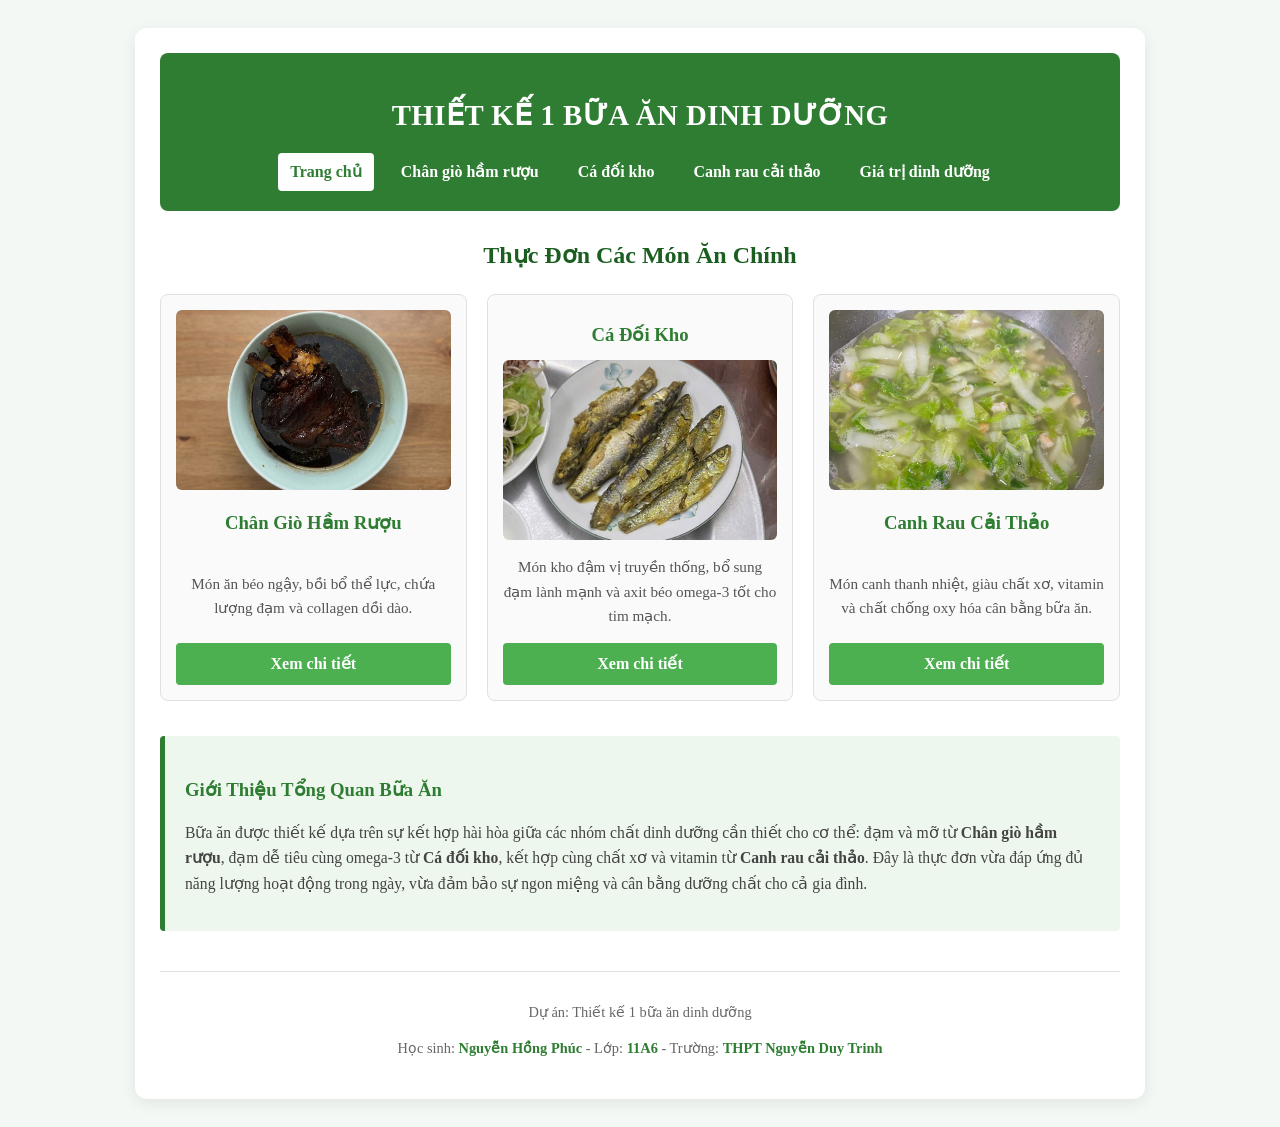
<file: index.html>
<!DOCTYPE html>
<html lang="vi">
<head>
    <meta charset="UTF-8">
    <meta name="viewport" content="width=device-width, initial-scale=1.0">
    <title>Thiết Kế 1 Bữa Ăn Dinh Dưỡng</title>
    <link rel="stylesheet" href="style.css">
</head>
<body>
    <div class="container">
        <header>
            <h1>THIẾT KẾ 1 BỮA ĂN DINH DƯỠNG</h1>
            <nav>
                <a href="index.html" class="active">Trang chủ</a>
                <a href="chan-gio-ham-ruou.html">Chân giò hầm rượu</a>
                <a href="ca-doi-kho.html">Cá đối kho</a>
                <a href="canh-rau-cai-thao.html">Canh rau cải thảo</a>
                <a href="calo-calculator.html">Giá trị dinh dưỡng</a>
            </nav>
        </header>
        <main>
            <h2>Thực Đơn Các Món Ăn Chính</h2>          
            <div class="grid">
                <div class="card">
                    <img src="chan-gio.png" alt="Chân giò hầm rượu" class="food-img">
                    <h3>Chân Giò Hầm Rượu</h3>
                    <p>Món ăn béo ngậy, bồi bổ thể lực, chứa lượng đạm và collagen dồi dào.</p>
                    <a href="chan-gio-ham-ruou.html" class="btn">Xem chi tiết</a>
                </div>
                <div class="card">
                    <h3>Cá Đối Kho</h3>
                    <img src="ca-doi.png" alt="Cá đối kho" class="food-img">
                    <p>Món kho đậm vị truyền thống, bổ sung đạm lành mạnh và axit béo omega-3 tốt cho tim mạch.</p>
                    <a href="ca-doi-kho.html" class="btn">Xem chi tiết</a>
                </div>              
                <div class="card">
                    <img src="canh.png" alt="Canh rau cải thảo" class="food-img">
                    <h3>Canh Rau Cải Thảo</h3>
                    <p>Món canh thanh nhiệt, giàu chất xơ, vitamin và chất chống oxy hóa cân bằng bữa ăn.</p>
                    <a href="canh-rau-cai-thao.html" class="btn">Xem chi tiết</a>
                </div>
            </div>          
            <section class="intro-section">
                <h3>Giới Thiệu Tổng Quan Bữa Ăn</h3>
                <p>
                    Bữa ăn được thiết kế dựa trên sự kết hợp hài hòa giữa các nhóm chất dinh dưỡng cần thiết cho cơ thể: 
                    đạm và mỡ từ <strong>Chân giò hầm rượu</strong>, đạm dễ tiêu cùng omega-3 từ <strong>Cá đối kho</strong>, 
                    kết hợp cùng chất xơ và vitamin từ <strong>Canh rau cải thảo</strong>. 
                    Đây là thực đơn vừa đáp ứng đủ năng lượng hoạt động trong ngày, vừa đảm bảo sự ngon miệng và cân bằng dưỡng chất cho cả gia đình.
                </p>
            </section>
        </main>      
        <footer>
            <p>Dự án: Thiết kế 1 bữa ăn dinh dưỡng</p>
            <p>Học sinh: <strong>Nguyễn Hồng Phúc</strong> - Lớp: <strong>11A6</strong> - Trường: <strong>THPT Nguyễn Duy Trinh</strong></p>
        </footer>
    </div>
</body>
</html>
</file>
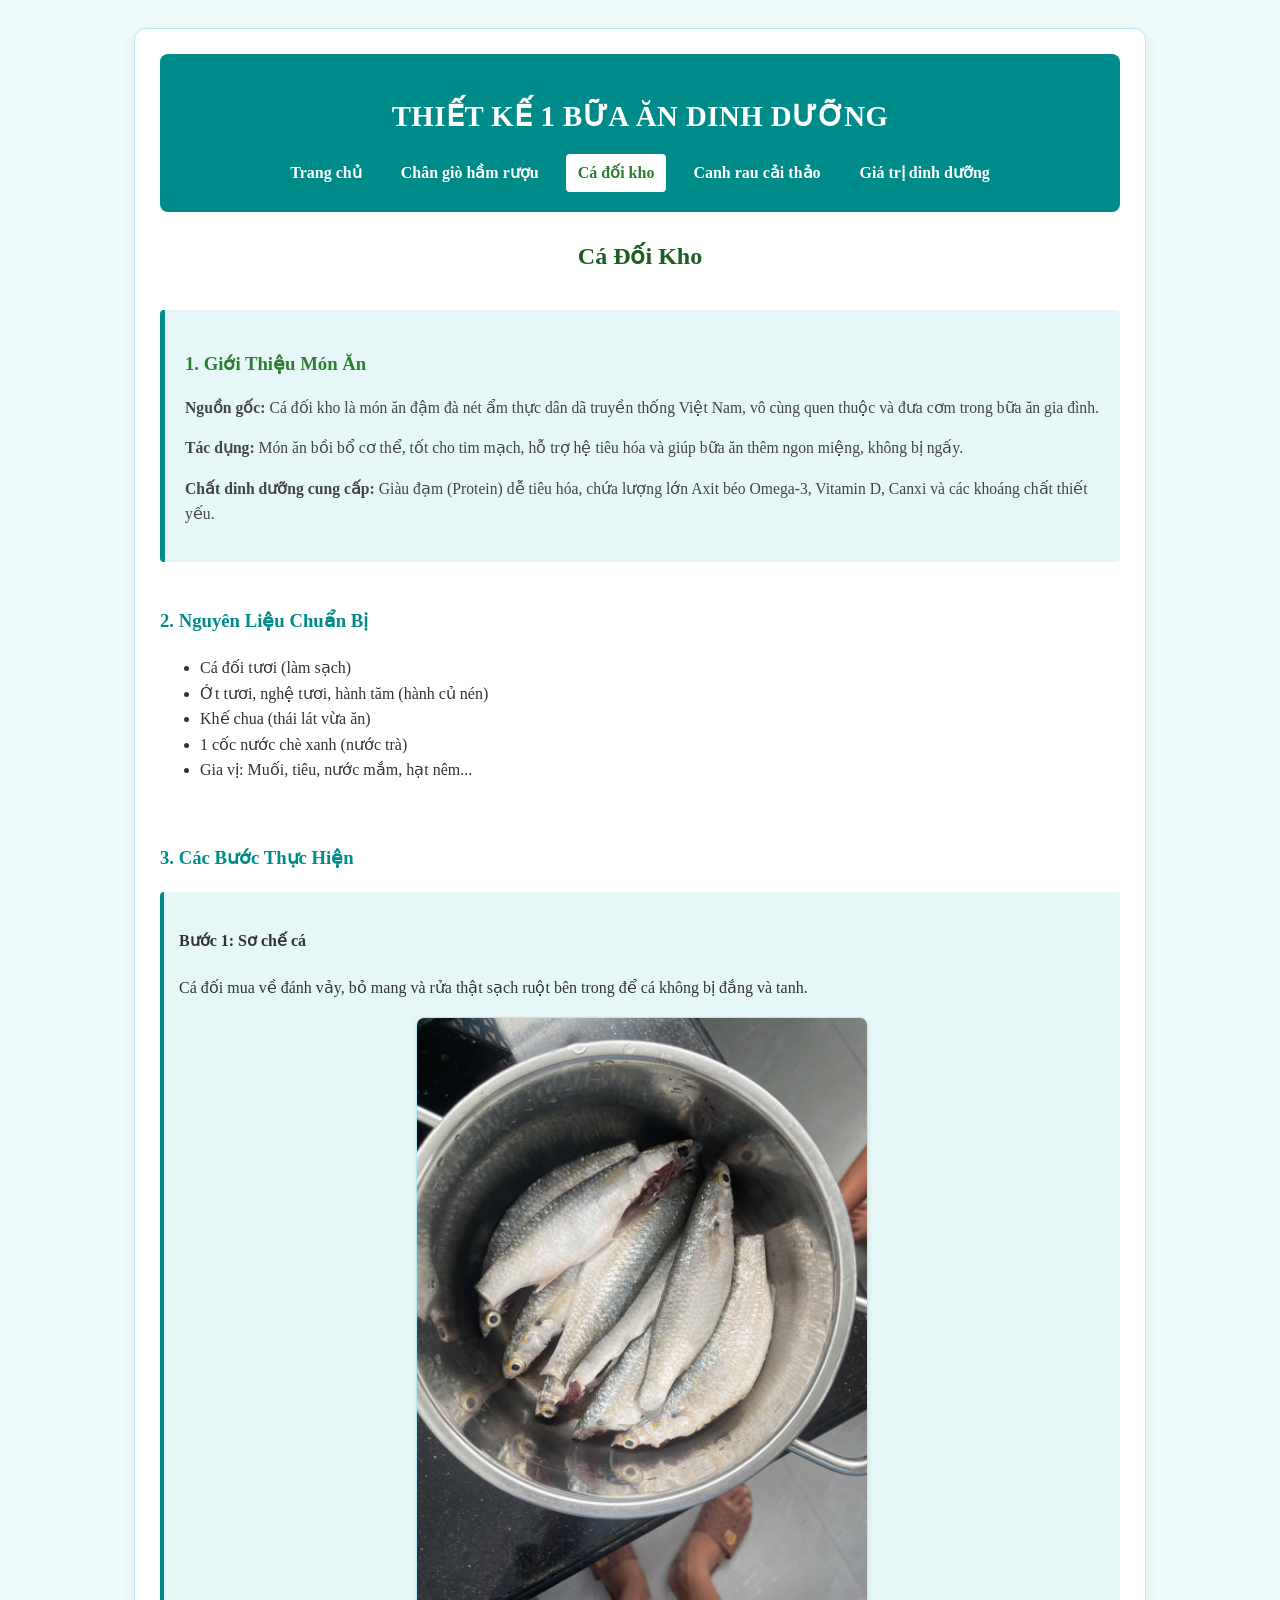
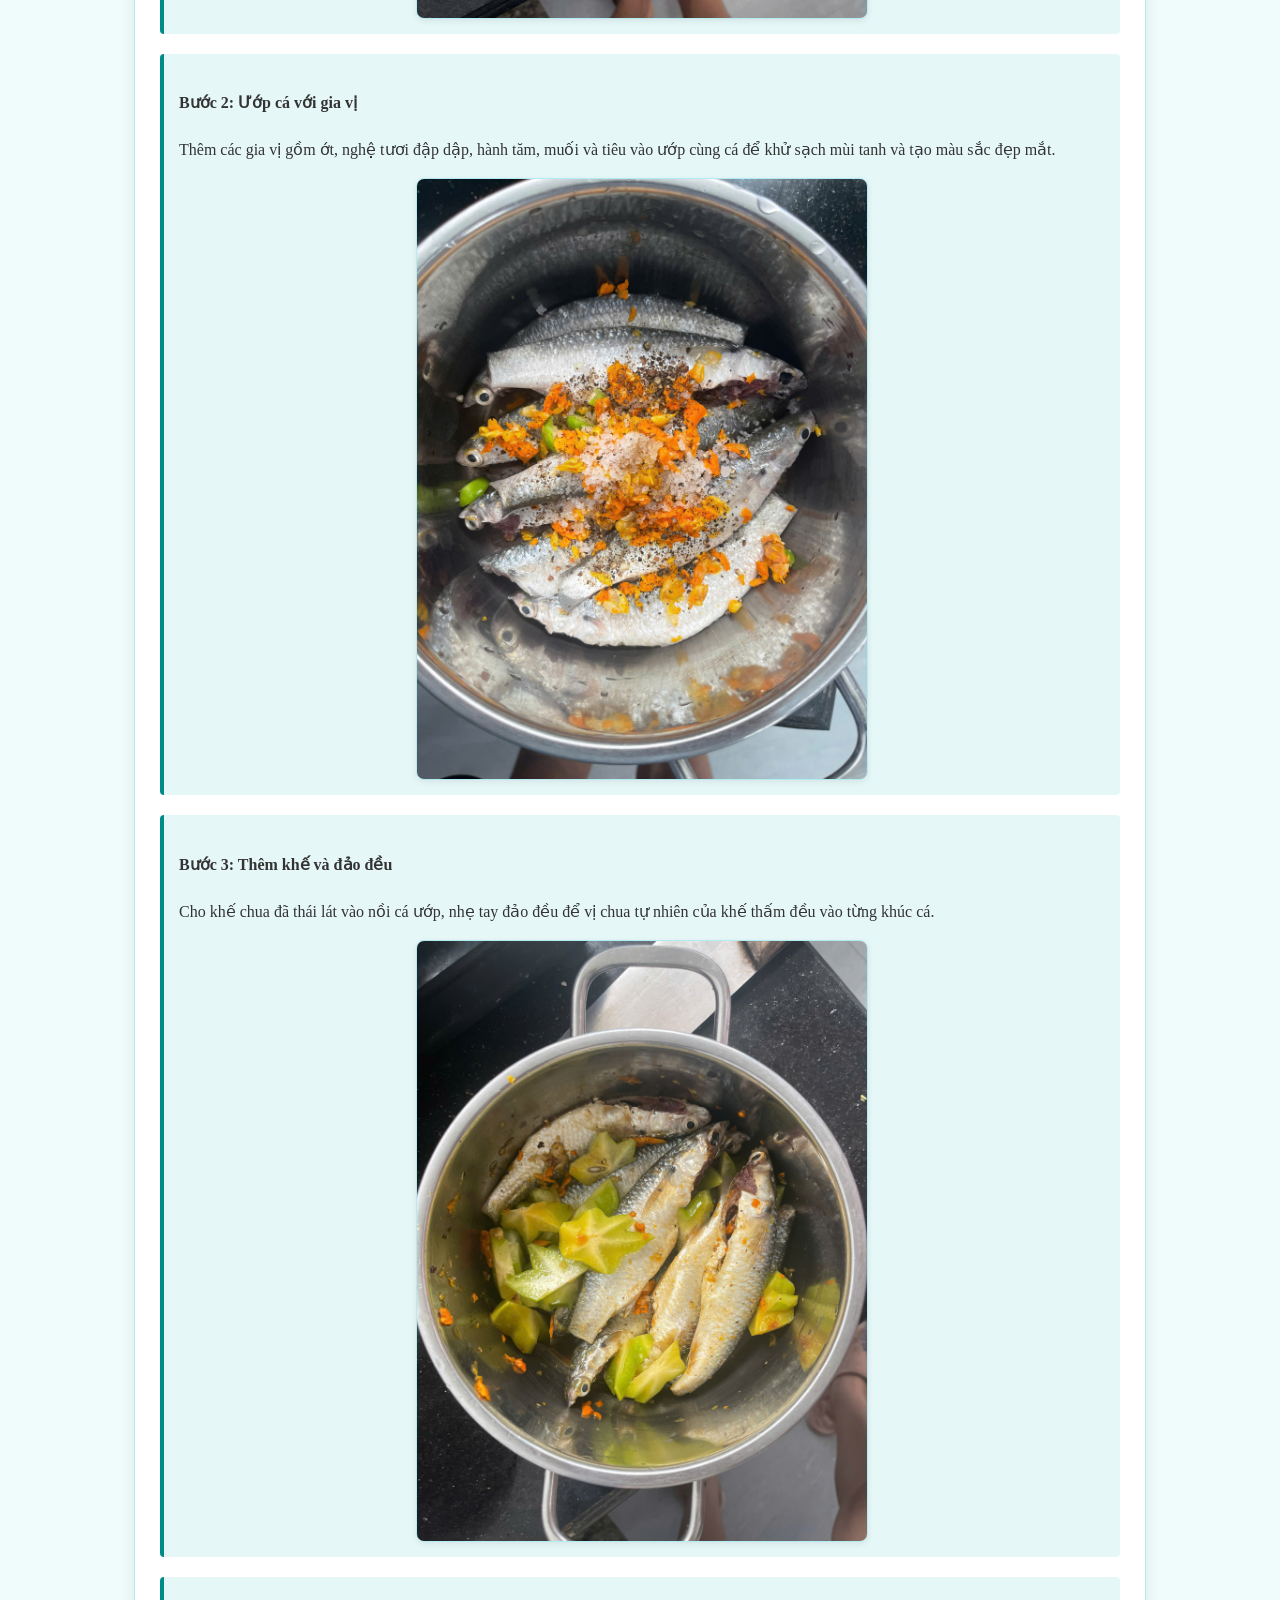
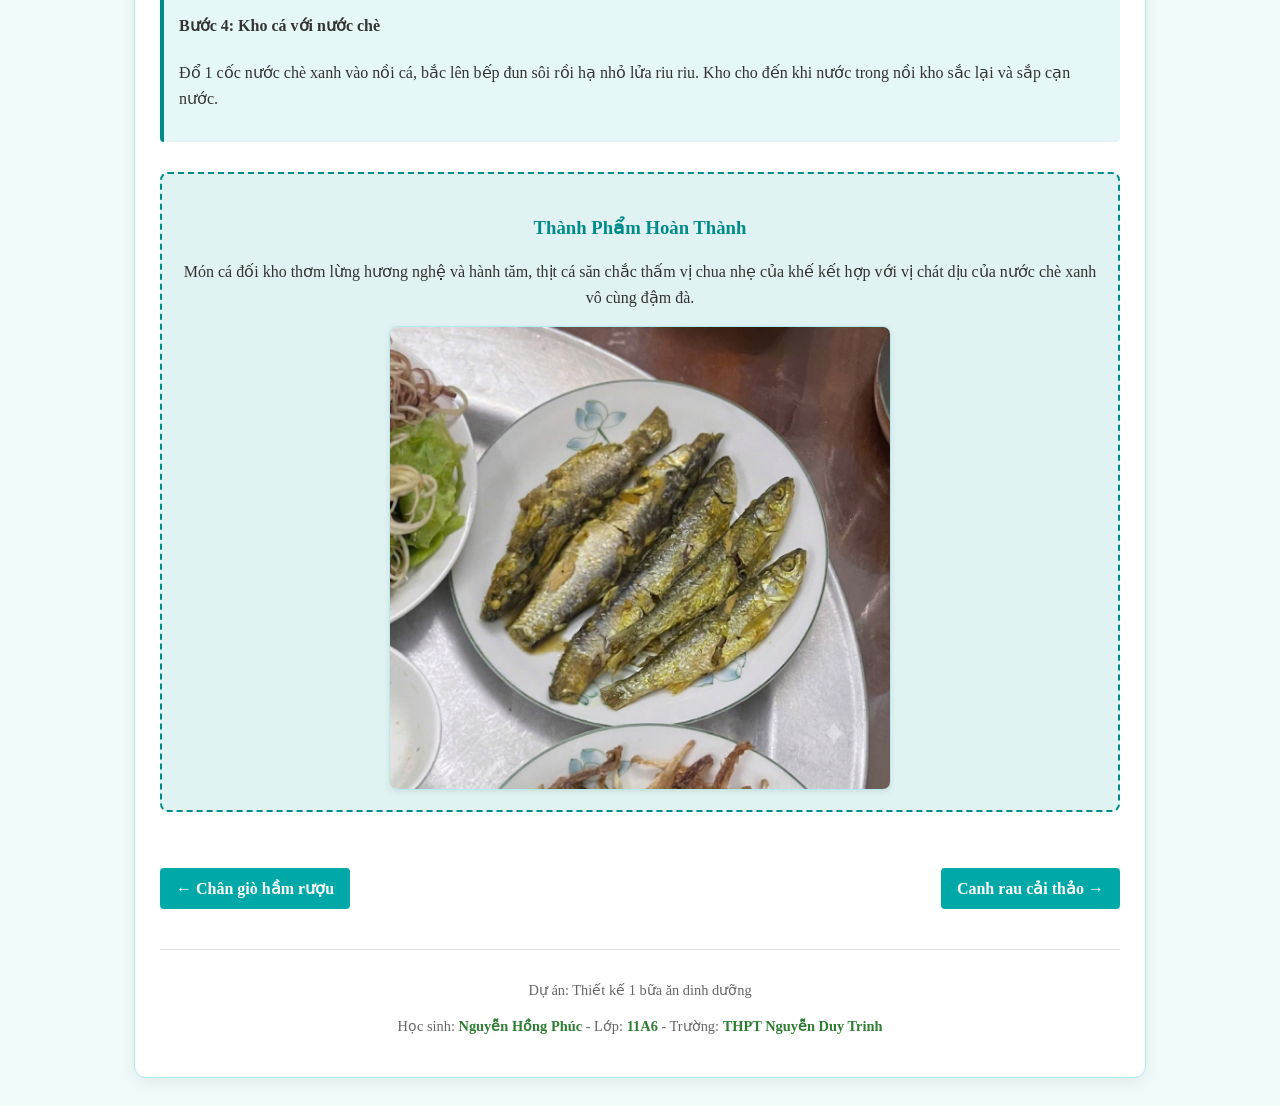
<file: ca-doi-kho.html>
<!DOCTYPE html>
<html lang="vi">
<head>
    <meta charset="UTF-8">
    <meta name="viewport" content="width=device-width, initial-scale=1.0">
    <title>Cá Đối Kho - Chi Tiết Món Ăn</title>
    <link rel="stylesheet" href="style.css">
    <style>
        body {
            background-color: #f0fbfb;
        }
        .container {
            background-color: #ffffff;
            border: 1px solid #b2ebf2;
        }
        header {
            background-color: #008b8b; 
        }
        .btn {
            background-color: #00a8a8;
            color: white;
        }
        .btn:hover {
            background-color: #007777;
        }
        h2, h3 {
            color: #008b8b;
        }
        .recipe-step {
            background-color: #e6f7f7;
            border-left: 4px solid #008b8b;
            padding: 15px;
            margin-bottom: 20px;
            border-radius: 4px;
        }
        .media-box {
            margin-top: 12px;
            text-align: center;
        }
        .media-box img {
            width: 100%;
            max-width: 450px;
            height: auto;
            object-fit: contain; 
            border-radius: 8px;
            border: 1px solid #b2ebf2;
            box-shadow: 0 2px 6px rgba(0,0,0,0.08);
            display: block;
            margin: 0 auto;
        }
        .completion-section {
            background-color: #e0f2f1;
            border: 2px dashed #008b8b;
            padding: 20px;
            border-radius: 8px;
            margin-top: 30px;
            text-align: center;
        }
        .completion-section h3 {
            margin-bottom: 10px;
        }
    </style>
</head>
<body>
    <div class="container">
        <header>
            <h1>THIẾT KẾ 1 BỮA ĂN DINH DƯỠNG</h1>
            <nav>
                <a href="index.html">Trang chủ</a>
                <a href="chan-gio-ham-ruou.html">Chân giò hầm rượu</a>
                <a href="ca-doi-kho.html" class="active">Cá đối kho</a>
                <a href="canh-rau-cai-thao.html">Canh rau cải thảo</a>
                <a href="calo-calculator.html">Giá trị dinh dưỡng</a>
            </nav>
        </header>
        <main>
            <h2>Cá Đối Kho</h2>
            <section class="intro-section" style="border-left-color: #008b8b; background-color: #e6f7f7;">
                <h3>1. Giới Thiệu Món Ăn</h3>
                <p><strong>Nguồn gốc:</strong> Cá đối kho là món ăn đậm đà nét ẩm thực dân dã truyền thống Việt Nam, vô cùng quen thuộc và đưa cơm trong bữa ăn gia đình.</p>
                <p><strong>Tác dụng:</strong> Món ăn bồi bổ cơ thể, tốt cho tim mạch, hỗ trợ hệ tiêu hóa và giúp bữa ăn thêm ngon miệng, không bị ngấy.</p>
                <p><strong>Chất dinh dưỡng cung cấp:</strong> Giàu đạm (Protein) dễ tiêu hóa, chứa lượng lớn Axit béo Omega-3, Vitamin D, Canxi và các khoáng chất thiết yếu.</p>
            </section>

            <br>
            <section>
                <h3>2. Nguyên Liệu Chuẩn Bị</h3>
                <ul>
                    <li>Cá đối tươi (làm sạch)</li>
                    <li>Ớt tươi, nghệ tươi, hành tăm (hành củ nén)</li>
                    <li>Khế chua (thái lát vừa ăn)</li>
                    <li>1 cốc nước chè xanh (nước trà)</li>
                    <li>Gia vị: Muối, tiêu, nước mắm, hạt nêm...</li>
                </ul>
            </section>

            <br>
            <section>
                <h3>3. Các Bước Thực Hiện</h3>
                <div class="recipe-step">
                    <h4>Bước 1: Sơ chế cá</h4>
                    <p>Cá đối mua về đánh vảy, bỏ mang và rửa thật sạch ruột bên trong để cá không bị đắng và tanh.</p>
                    <div class="media-box">
                        <img src="doi-kho-0.jpg" alt="Sơ chế làm sạch ruột cá đối">
                    </div>
                </div>
                <div class="recipe-step">
                    <h4>Bước 2: Ướp cá với gia vị</h4>
                    <p>Thêm các gia vị gồm ớt, nghệ tươi đập dập, hành tăm, muối và tiêu vào ướp cùng cá để khử sạch mùi tanh và tạo màu sắc đẹp mắt.</p>
                    <div class="media-box">
                        <img src="doi-kho.jpg" alt="Ướp cá đối với ớt nghệ hành tăm muối tiêu">
                    </div>
                </div>
                <div class="recipe-step">
                    <h4>Bước 3: Thêm khế và đảo đều</h4>
                    <p>Cho khế chua đã thái lát vào nồi cá ướp, nhẹ tay đảo đều để vị chua tự nhiên của khế thấm đều vào từng khúc cá.</p>
                    <div class="media-box">
                        <img src="doi-kho-2.jpg" alt="Thêm khế chua và đảo đều với cá đối">
                    </div>
                </div>
                <div class="recipe-step">
                    <h4>Bước 4: Kho cá với nước chè</h4>
                    <p>Đổ 1 cốc nước chè xanh vào nồi cá, bắc lên bếp đun sôi rồi hạ nhỏ lửa riu riu. Kho cho đến khi nước trong nồi kho sắc lại và sắp cạn nước.</p>
                </div>

            </section>
            <section class="completion-section">
                <h3>Thành Phẩm Hoàn Thành</h3>
                <p>Món cá đối kho thơm lừng hương nghệ và hành tăm, thịt cá săn chắc thấm vị chua nhẹ của khế kết hợp với vị chát dịu của nước chè xanh vô cùng đậm đà.</p>
                <div class="media-box" style="margin-top: 15px;">
                    <img src="ca-doi.png" alt="Thành phẩm món cá đối kho" style="max-width: 500px;">
                </div>
            </section>
            <br>
            <div class="nav-buttons">
                <a href="chan-gio-ham-ruou.html" class="btn">← Chân giò hầm rượu</a>
                <a href="canh-rau-cai-thao.html" class="btn">Canh rau cải thảo →</a>
            </div>
        </main>
        <footer>
            <p>Dự án: Thiết kế 1 bữa ăn dinh dưỡng</p>
            <p>Học sinh: <strong>Nguyễn Hồng Phúc</strong> - Lớp: <strong>11A6</strong> - Trường: <strong>THPT Nguyễn Duy Trinh</strong></p>
        </footer>
    </div>
</body>
</html>
</file>
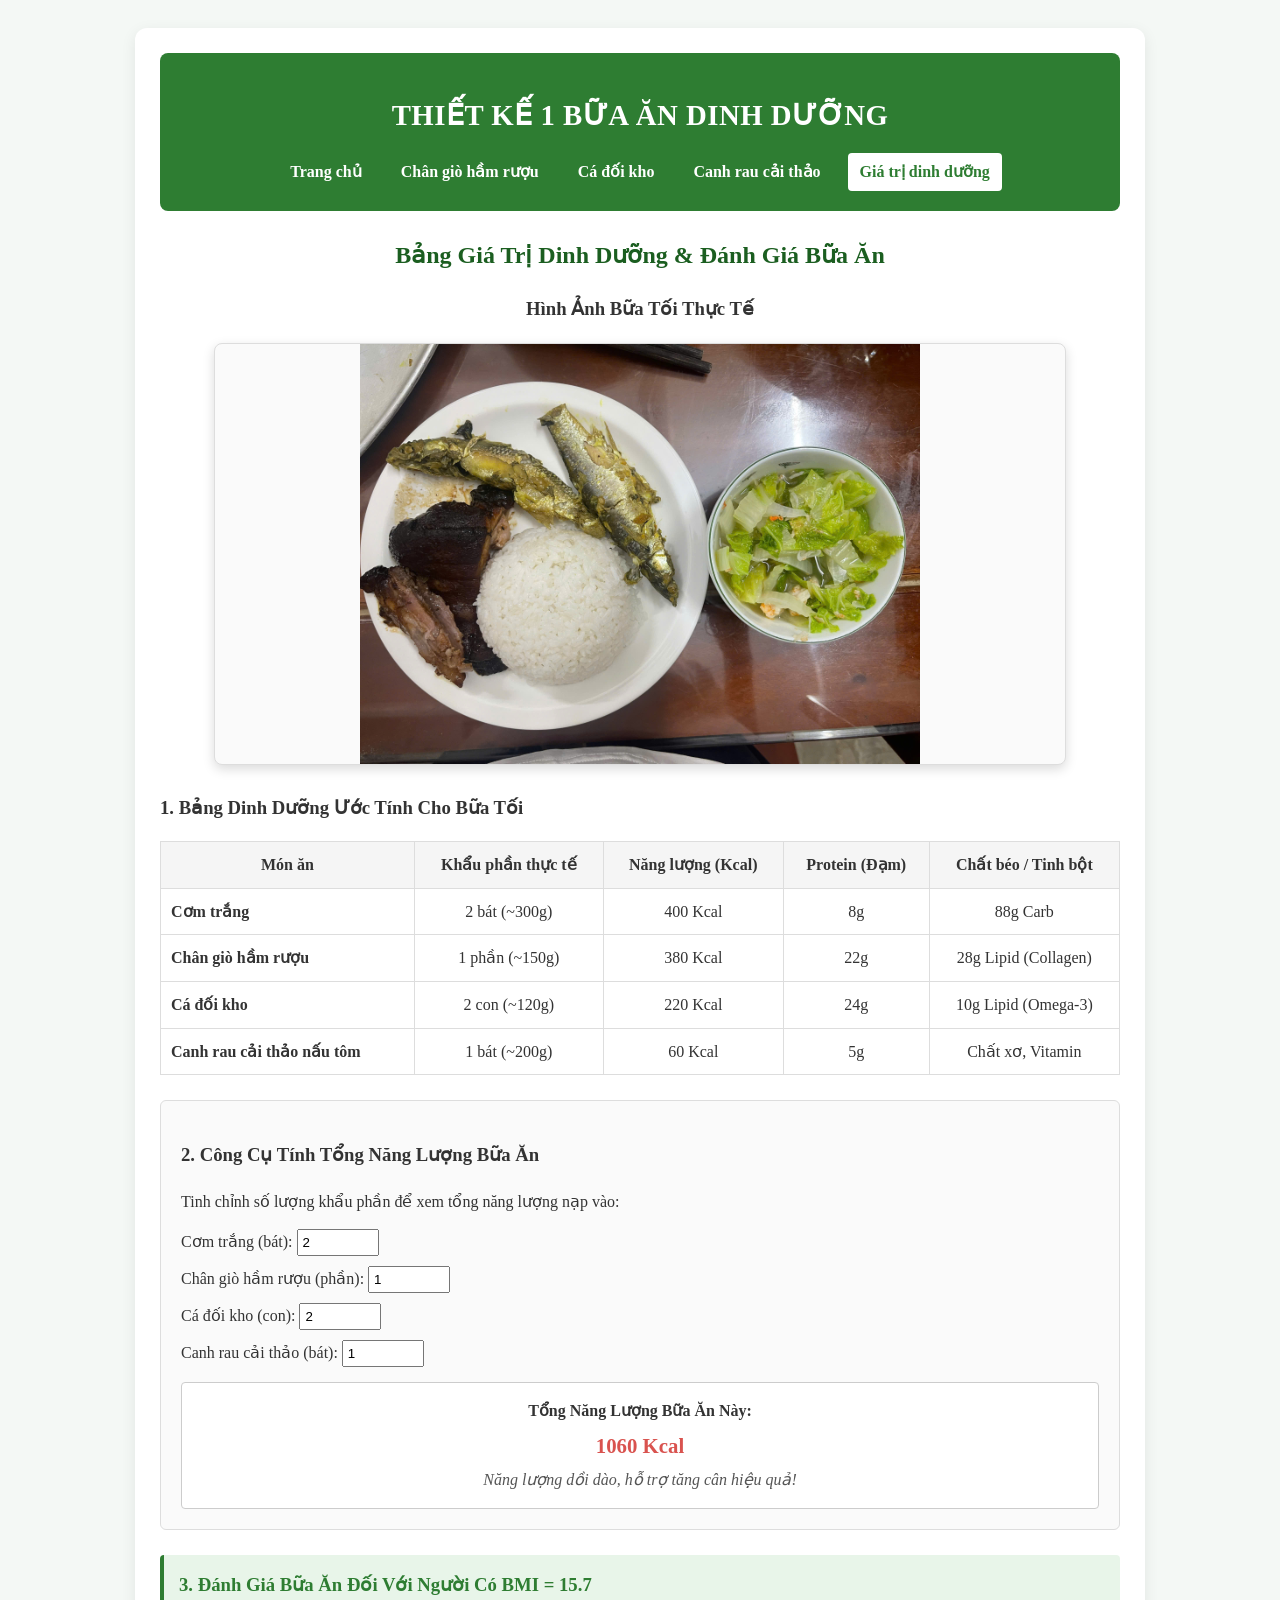
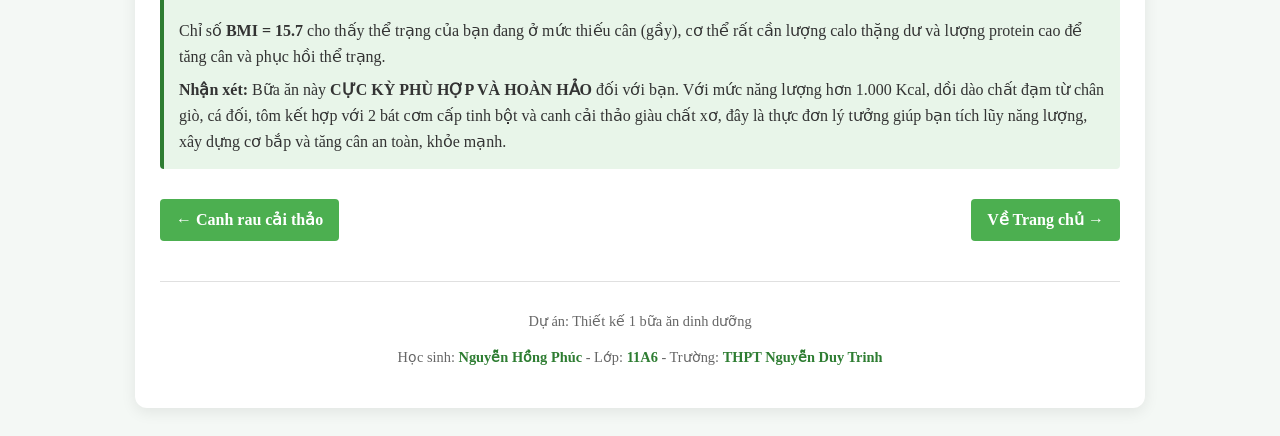
<file: calo-calculator.html>
<!DOCTYPE html>
<html lang="vi">
<head>
    <meta charset="UTF-8">
    <meta name="viewport" content="width=device-width, initial-scale=1.0">
    <title>Giá Trị Dinh Dưỡng & Tính Calo Bữa Ăn</title>
    <link rel="stylesheet" href="style.css">
</head>
<body>
    <div class="container">
        <header>
            <h1>THIẾT KẾ 1 BỮA ĂN DINH DƯỠNG</h1>
            <nav>
                <a href="index.html">Trang chủ</a>
                <a href="chan-gio-ham-ruou.html">Chân giò hầm rượu</a>
                <a href="ca-doi-kho.html">Cá đối kho</a>
                <a href="canh-rau-cai-thao.html">Canh rau cải thảo</a>
                <a href="calo-calculator.html" class="active">Giá trị dinh dưỡng</a>
            </nav>
        </header>

        <main>
            <h2>Bảng Giá Trị Dinh Dưỡng & Đánh Giá Bữa Ăn</h2>
            <section style="text-align: center; margin: 20px 0;">
                <h3>Hình Ảnh Bữa Tối Thực Tế</h3>
                <img src="cuoi.jpg" alt="Bữa ăn dinh dưỡng thực tế" style="width: 100%; max-width: 850px; height: 420px; object-fit: contain; background-color: #fafafa; border-radius: 8px; border: 1px solid #ddd; box-shadow: 0 4px 12px rgba(0,0,0,0.15);">
            </section>
            <section>
                <h3>1. Bảng Dinh Dưỡng Ước Tính Cho Bữa Tối</h3>
                <table style="width: 100%; border-collapse: collapse; margin-top: 15px; margin-bottom: 25px;">
                    <thead>
                        <tr style="background-color: #f5f5f5;">
                            <th style="border: 1px solid #ddd; padding: 10px;">Món ăn</th>
                            <th style="border: 1px solid #ddd; padding: 10px;">Khẩu phần thực tế</th>
                            <th style="border: 1px solid #ddd; padding: 10px;">Năng lượng (Kcal)</th>
                            <th style="border: 1px solid #ddd; padding: 10px;">Protein (Đạm)</th>
                            <th style="border: 1px solid #ddd; padding: 10px;">Chất béo / Tinh bột</th>
                        </tr>
                    </thead>
                    <tbody>
                        <tr>
                            <td style="border: 1px solid #ddd; padding: 10px;"><strong>Cơm trắng</strong></td>
                            <td style="border: 1px solid #ddd; padding: 10px; text-align: center;">2 bát (~300g)</td>
                            <td style="border: 1px solid #ddd; padding: 10px; text-align: center;">400 Kcal</td>
                            <td style="border: 1px solid #ddd; padding: 10px; text-align: center;">8g</td>
                            <td style="border: 1px solid #ddd; padding: 10px; text-align: center;">88g Carb</td>
                        </tr>
                        <tr>
                            <td style="border: 1px solid #ddd; padding: 10px;"><strong>Chân giò hầm rượu</strong></td>
                            <td style="border: 1px solid #ddd; padding: 10px; text-align: center;">1 phần (~150g)</td>
                            <td style="border: 1px solid #ddd; padding: 10px; text-align: center;">380 Kcal</td>
                            <td style="border: 1px solid #ddd; padding: 10px; text-align: center;">22g</td>
                            <td style="border: 1px solid #ddd; padding: 10px; text-align: center;">28g Lipid (Collagen)</td>
                        </tr>
                        <tr>
                            <td style="border: 1px solid #ddd; padding: 10px;"><strong>Cá đối kho</strong></td>
                            <td style="border: 1px solid #ddd; padding: 10px; text-align: center;">2 con (~120g)</td>
                            <td style="border: 1px solid #ddd; padding: 10px; text-align: center;">220 Kcal</td>
                            <td style="border: 1px solid #ddd; padding: 10px; text-align: center;">24g</td>
                            <td style="border: 1px solid #ddd; padding: 10px; text-align: center;">10g Lipid (Omega-3)</td>
                        </tr>
                        <tr>
                            <td style="border: 1px solid #ddd; padding: 10px;"><strong>Canh rau cải thảo nấu tôm</strong></td>
                            <td style="border: 1px solid #ddd; padding: 10px; text-align: center;">1 bát (~200g)</td>
                            <td style="border: 1px solid #ddd; padding: 10px; text-align: center;">60 Kcal</td>
                            <td style="border: 1px solid #ddd; padding: 10px; text-align: center;">5g</td>
                            <td style="border: 1px solid #ddd; padding: 10px; text-align: center;">Chất xơ, Vitamin</td>
                        </tr>
                    </tbody>
                </table>
            </section>
            <section style="background: #fafafa; border: 1px solid #ddd; padding: 20px; border-radius: 6px; margin-top: 20px;">
                <h3>2. Công Cụ Tính Tổng Năng Lượng Bữa Ăn</h3>
                <p style="margin-bottom: 15px;">Tinh chỉnh số lượng khẩu phần để xem tổng năng lượng nạp vào:</p>

                <div style="margin-bottom: 10px;">
                    <label for="com">Cơm trắng (bát): </label>
                    <input type="number" id="com" value="2" min="0" oninput="tinhCalo()" style="width: 70px; padding: 4px;">
                </div>
                <div style="margin-bottom: 10px;">
                    <label for="changan">Chân giò hầm rượu (phần): </label>
                    <input type="number" id="changan" value="1" min="0" oninput="tinhCalo()" style="width: 70px; padding: 4px;">
                </div>
                <div style="margin-bottom: 10px;">
                    <label for="cadoi">Cá đối kho (con): </label>
                    <input type="number" id="cadoi" value="2" min="0" oninput="tinhCalo()" style="width: 70px; padding: 4px;">
                </div>
                <div style="margin-bottom: 10px;">
                    <label for="canh">Canh rau cải thảo (bát): </label>
                    <input type="number" id="canh" value="1" min="0" oninput="tinhCalo()" style="width: 70px; padding: 4px;">
                </div>
                <div style="margin-top: 15px; padding: 15px; background: #fff; border: 1px solid #ccc; border-radius: 4px; text-align: center;">
                    <h4 style="margin: 0 0 5px 0;">Tổng Năng Lượng Bữa Ăn Này:</h4>
                    <h3 id="total-calo" style="margin: 0; color: #d9534f; font-size: 1.3em;">1060 Kcal</h3>
                    <p id="advice-text" style="margin: 5px 0 0 0; font-style: italic; color: #555;">Năng lượng dồi dào, hỗ trợ tăng cân hiệu quả!</p>
                </div>
            </section>
            <section style="margin-top: 25px; padding: 15px; background: #e8f5e9; border-left: 4px solid #2e7d32; border-radius: 4px;">
                <h3 style="color: #2e7d32; margin-top: 0;">3. Đánh Giá Bữa Ăn Đối Với Người Có BMI = 15.7</h3>
                <p style="margin: 5px 0;">
                    Chỉ số <strong>BMI = 15.7</strong> cho thấy thể trạng của bạn đang ở mức thiếu cân (gầy), cơ thể rất cần lượng calo thặng dư và lượng protein cao để tăng cân và phục hồi thể trạng.
                </p>
                <p style="margin: 8px 0 0 0;">
                     <strong>Nhận xét:</strong> Bữa ăn này <strong>CỰC KỲ PHÙ HỢP VÀ HOÀN HẢO</strong> đối với bạn. Với mức năng lượng hơn 1.000 Kcal, dồi dào chất đạm từ chân giò, cá đối, tôm kết hợp với 2 bát cơm cấp tinh bột và canh cải thảo giàu chất xơ, đây là thực đơn lý tưởng giúp bạn tích lũy năng lượng, xây dựng cơ bắp và tăng cân an toàn, khỏe mạnh.
                </p>
            </section>
            <div style="display: flex; justify-content: space-between; align-items: center; margin-top: 30px; margin-bottom: 20px;">
                <a href="canh-rau-cai-thao.html" class="btn">← Canh rau cải thảo</a>
                <a href="index.html" class="btn">Về Trang chủ →</a>
            </div>
        </main>
        <footer>
            <p>Dự án: Thiết kế 1 bữa ăn dinh dưỡng</p>
            <p>Học sinh: <strong>Nguyễn Hồng Phúc</strong> - Lớp: <strong>11A6</strong> - Trường: <strong>THPT Nguyễn Duy Trinh</strong></p>
        </footer>
    </div>
    <script>
        function tinhCalo() {
            let com = parseInt(document.getElementById('com').value) || 0;
            let chanGio = parseInt(document.getElementById('changan').value) || 0;
            let caDoi = parseInt(document.getElementById('cadoi').value) || 0;
            let canhCai = parseInt(document.getElementById('canh').value) || 0;

            let tong = (com * 200) + (chanGio * 380) + (caDoi * 110) + (canhCai * 60);

            document.getElementById('total-calo').innerText = tong + " Kcal";

            let advice = document.getElementById('advice-text');
            if (tong === 0) {
                advice.innerText = "Vui lòng chọn số lượng món ăn!";
            } else if (tong < 600) {
                advice.innerText = "Bữa ăn nhẹ nhàng, cần bổ sung thêm năng lượng.";
            } else {
                advice.innerText = "Bữa ăn rất dồi dào năng lượng và chất đạm, cực kỳ tuyệt vời cho mục tiêu tăng cân của bạn!";
            }
        }
    </script>
</body>
</html>
</file>
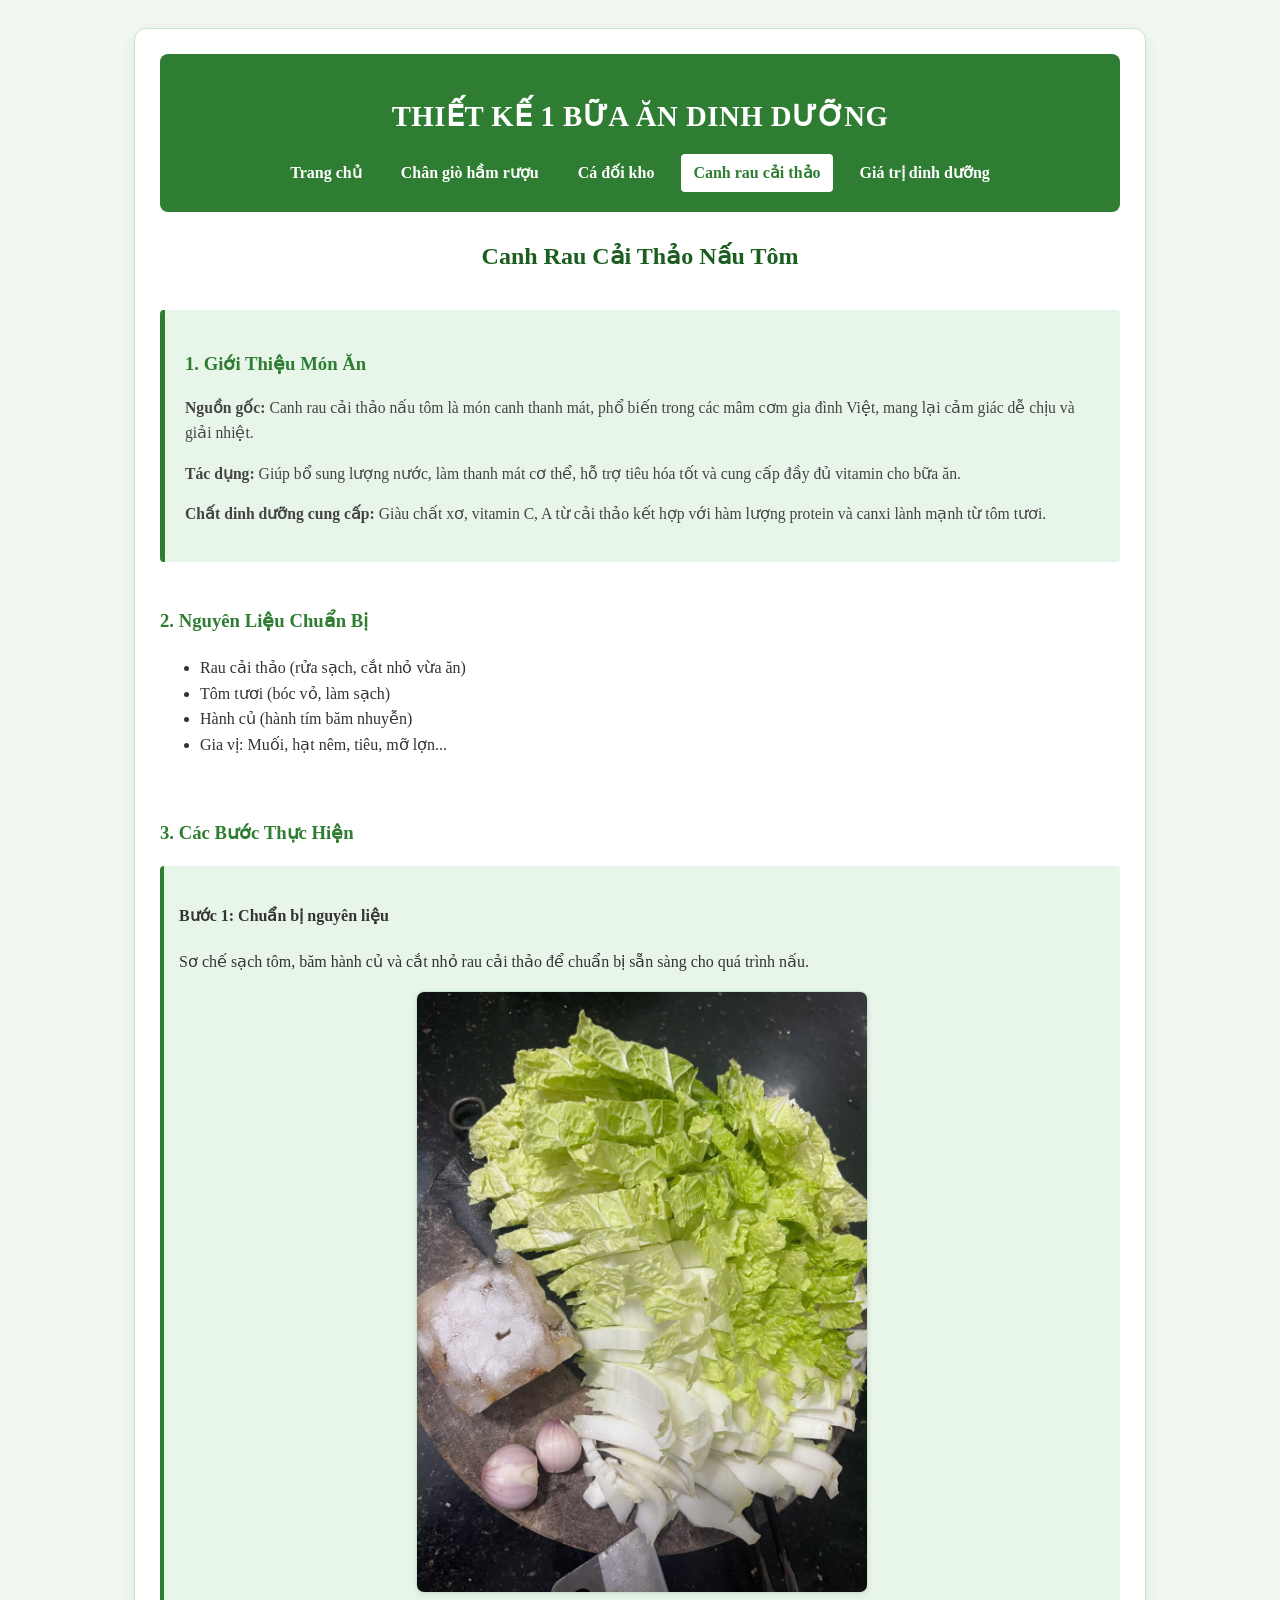
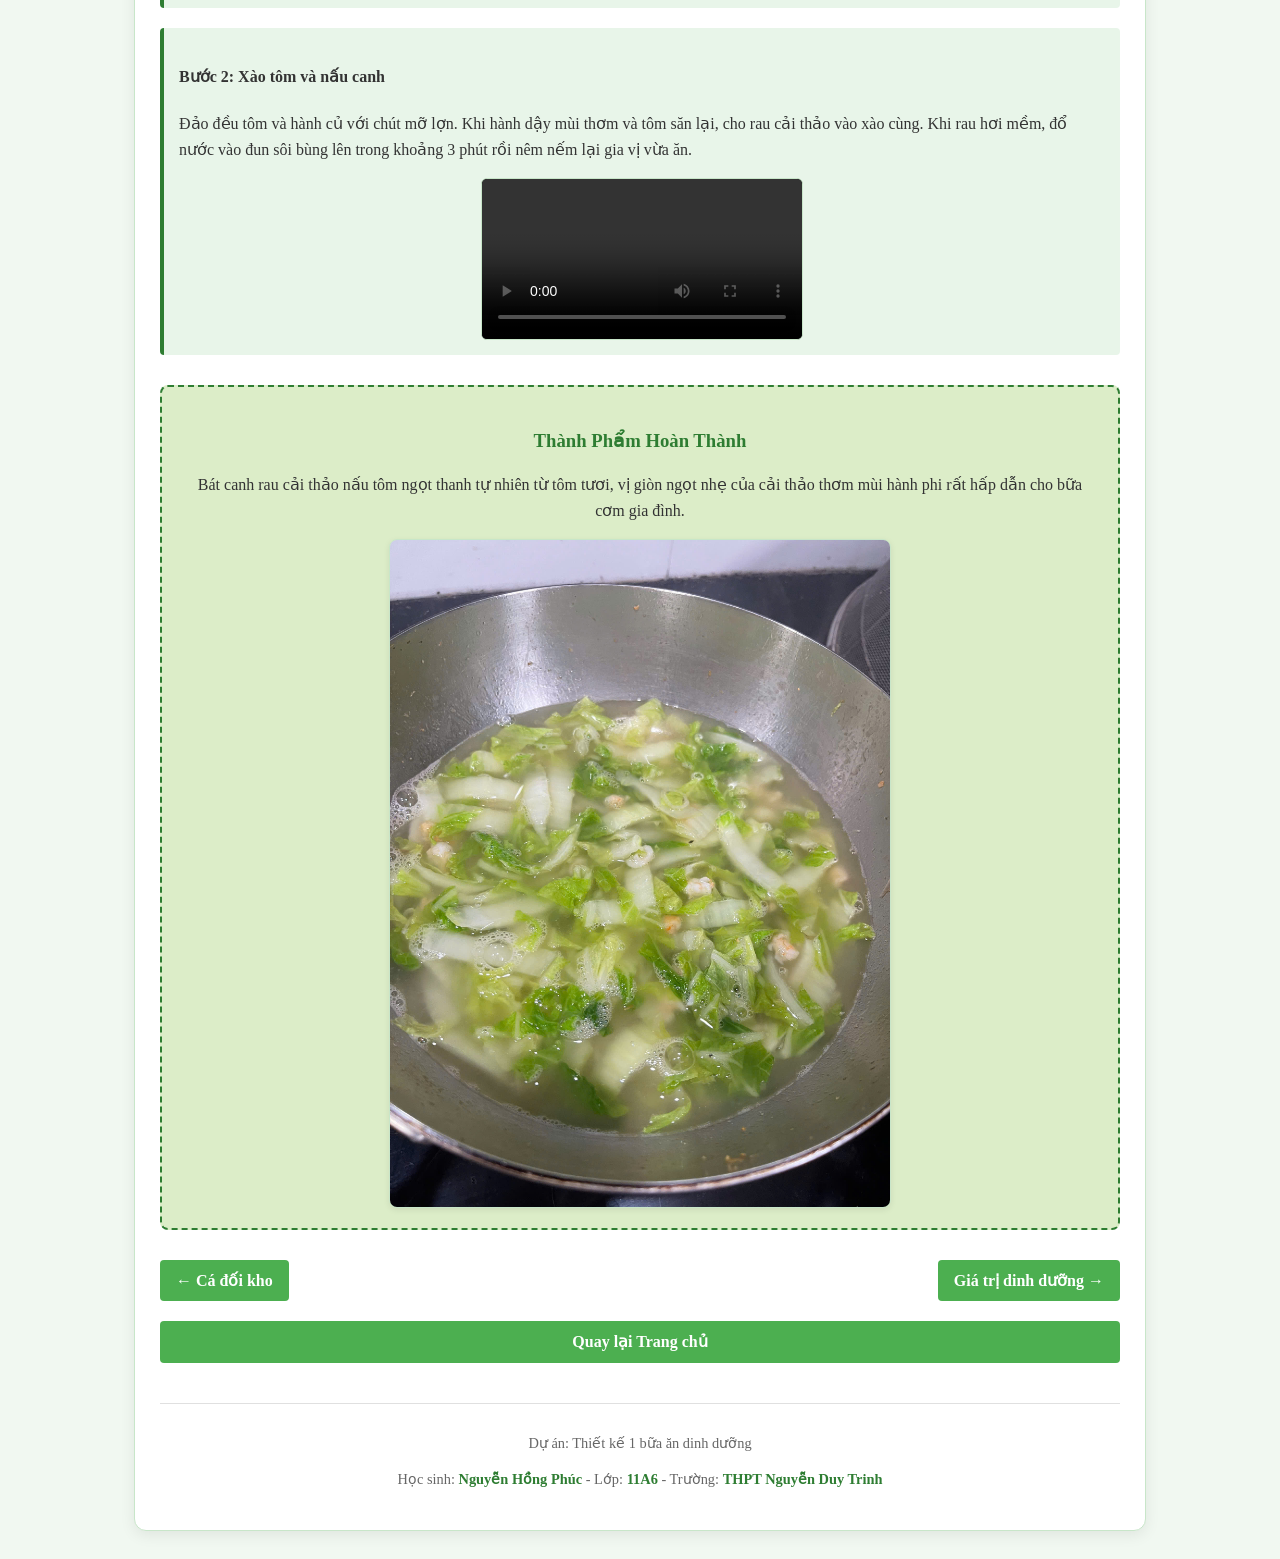
<file: canh-rau-cai-thao.html>
<!DOCTYPE html>
<html lang="vi">
<head>
    <meta charset="UTF-8">
    <meta name="viewport" content="width=device-width, initial-scale=1.0">
    <title>Canh Rau Cải Thảo Nấu Tôm - Chi Tiết Món Ăn</title>
    <link rel="stylesheet" href="style.css">
    <style>
        body {
            background-color: #f1f8f1;
        }
        .container {
            background-color: #ffffff;
            border: 1px solid #c8e6c9;
        }
        header {
            background-color: #2e7d32;
        }
        .btn {
            background-color: #4caf50;
            color: white;
        }
        .btn:hover {
            background-color: #388e3c;
        }
        h2, h3 {
            color: #2e7d32;
        }
        .recipe-step {
            background-color: #e8f5e9;
            border-left: 4px solid #2e7d32;
            padding: 15px;
            margin-bottom: 20px;
            border-radius: 4px;
        }
        .media-box {
            margin-top: 12px;
            text-align: center;
        }
        .media-box img {
            width: 100%;
            max-width: 450px;
            height: auto;
            object-fit: contain;
            border-radius: 8px;
            border: 1px solid #c8e6c9;
            box-shadow: 0 2px 6px rgba(0,0,0,0.08);
            display: block;
            margin: 0 auto;}
        .media-box video {
            width: 100%;
            max-width: 320px;
            height: auto;
            max-height: 500px;
            border-radius: 6px;
            border: 1px solid #c8e6c9;
            background: #000;
            display: block;
            margin: 0 auto;
        }
        .completion-section {
            background-color: #dcedc8;
            border: 2px dashed #2e7d32;
            padding: 20px;
            border-radius: 8px;
            margin-top: 30px;
            text-align: center;
        }
        .completion-section h3 {
            margin-bottom: 10px;
        }
        .nav-buttons {
            display: flex;
            justify-content: space-between;
            align-items: center;
            margin-top: 30px;
            margin-bottom: 20px;
        }
        .nav-buttons .btn {
            margin: 0;
        }
    </style>
</head>
<body>

    <div class="container">
        <header>
            <h1>THIẾT KẾ 1 BỮA ĂN DINH DƯỠNG</h1>
            <nav>
                <a href="index.html">Trang chủ</a>
                <a href="chan-gio-ham-ruou.html">Chân giò hầm rượu</a>
                <a href="ca-doi-kho.html">Cá đối kho</a>
                <a href="canh-rau-cai-thao.html" class="active">Canh rau cải thảo</a>
                <a href="calo-calculator.html">Giá trị dinh dưỡng</a>
            </nav>
        </header>

        <main>
            <h2>Canh Rau Cải Thảo Nấu Tôm</h2>
            <section class="intro-section" style="border-left-color: #2e7d32; background-color: #e8f5e9;">
                <h3>1. Giới Thiệu Món Ăn</h3>
                <p><strong>Nguồn gốc:</strong> Canh rau cải thảo nấu tôm là món canh thanh mát, phổ biến trong các mâm cơm gia đình Việt, mang lại cảm giác dễ chịu và giải nhiệt.</p>
                <p><strong>Tác dụng:</strong> Giúp bổ sung lượng nước, làm thanh mát cơ thể, hỗ trợ tiêu hóa tốt và cung cấp đầy đủ vitamin cho bữa ăn.</p>
                <p><strong>Chất dinh dưỡng cung cấp:</strong> Giàu chất xơ, vitamin C, A từ cải thảo kết hợp với hàm lượng protein và canxi lành mạnh từ tôm tươi.</p>
            </section>
            <br>
            <section>
                <h3>2. Nguyên Liệu Chuẩn Bị</h3>
                <ul>
                    <li>Rau cải thảo (rửa sạch, cắt nhỏ vừa ăn)</li>
                    <li>Tôm tươi (bóc vỏ, làm sạch)</li>
                    <li>Hành củ (hành tím băm nhuyễn)</li>
                    <li>Gia vị: Muối, hạt nêm, tiêu, mỡ lợn...</li>
                </ul>
            </section>
            <br>
            <section>
                <h3>3. Các Bước Thực Hiện</h3>
                <div class="recipe-step">
                    <h4>Bước 1: Chuẩn bị nguyên liệu</h4>
                    <p>Sơ chế sạch tôm, băm hành củ và cắt nhỏ rau cải thảo để chuẩn bị sẵn sàng cho quá trình nấu.</p>
                    <div class="media-box">
                        <img src="nguyen-lieu-canh.jpg" alt="Nguyên liệu cải thảo, tôm và hành củ">
                    </div>
                </div>
                <div class="recipe-step">
                    <h4>Bước 2: Xào tôm và nấu canh</h4>
                    <p>Đảo đều tôm và hành củ với chút mỡ lợn. Khi hành dậy mùi thơm và tôm săn lại, cho rau cải thảo vào xào cùng. Khi rau hơi mềm, đổ nước vào đun sôi bùng lên trong khoảng 3 phút rồi nêm nếm lại gia vị vừa ăn.</p>
                    <div class="media-box">
                        <video controls playsinline>
                            <source src="vid-canh.mp4" type="video/mp4">
                            Trình duyệt của bạn không hỗ trợ thẻ video.
                        </video>
                    </div>
                </div>

            </section>
            <section class="completion-section">
                <h3>Thành Phẩm Hoàn Thành</h3>
                <p>Bát canh rau cải thảo nấu tôm ngọt thanh tự nhiên từ tôm tươi, vị giòn ngọt nhẹ của cải thảo thơm mùi hành phi rất hấp dẫn cho bữa cơm gia đình.</p>
                <div class="media-box" style="margin-top: 15px;">
                    <img src="canh.png" alt="Thành phẩm canh rau cải thảo nấu tôm" style="max-width: 500px;">
                </div>
            </section>
            <div class="nav-buttons">
                <a href="ca-doi-kho.html" class="btn">← Cá đối kho</a>
                <a href="calo-calculator.html" class="btn">Giá trị dinh dưỡng →</a>
            </div>
            <a href="index.html" class="btn" style="display: block; text-align: center; margin-top: 10px;">Quay lại Trang chủ</a>
        </main>

        <footer>
            <p>Dự án: Thiết kế 1 bữa ăn dinh dưỡng</p>
            <p>Học sinh: <strong>Nguyễn Hồng Phúc</strong> - Lớp: <strong>11A6</strong> - Trường: <strong>THPT Nguyễn Duy Trinh</strong></p>
        </footer>
    </div>

</body>
</html>
</file>
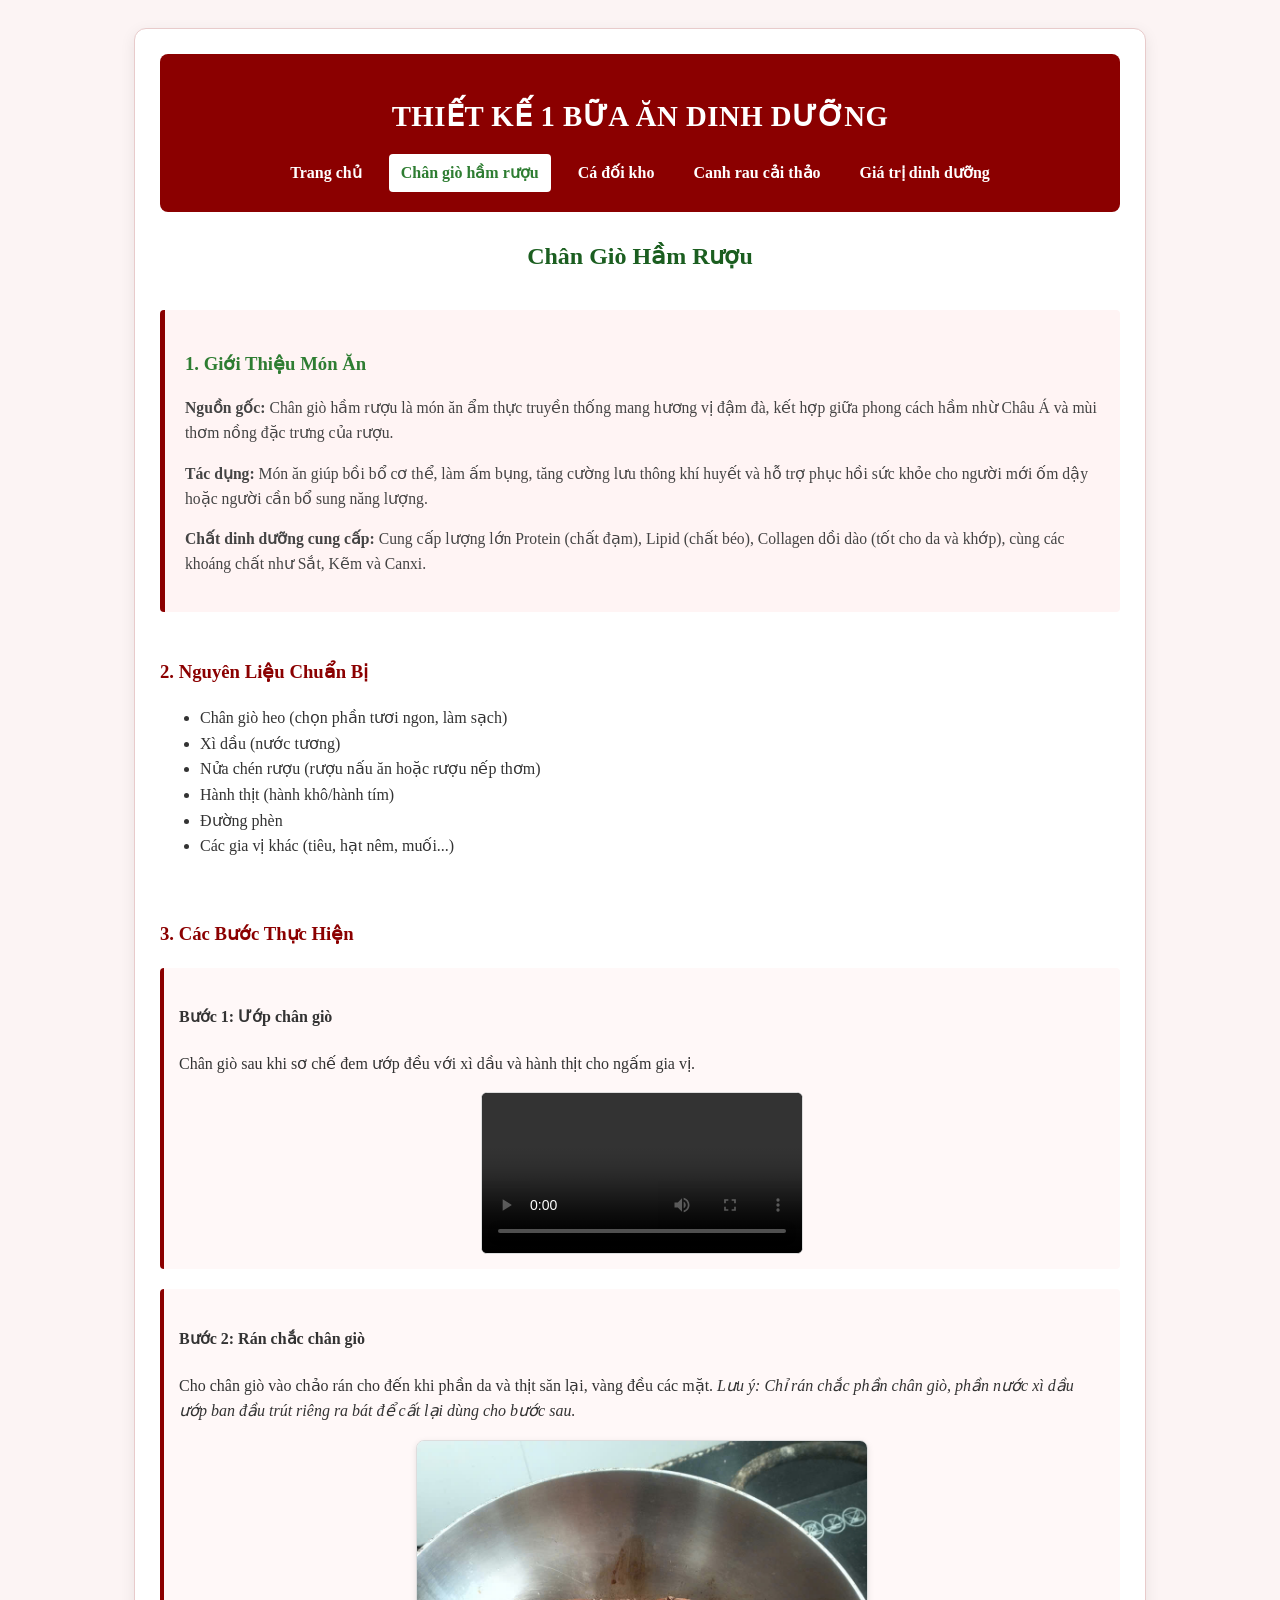
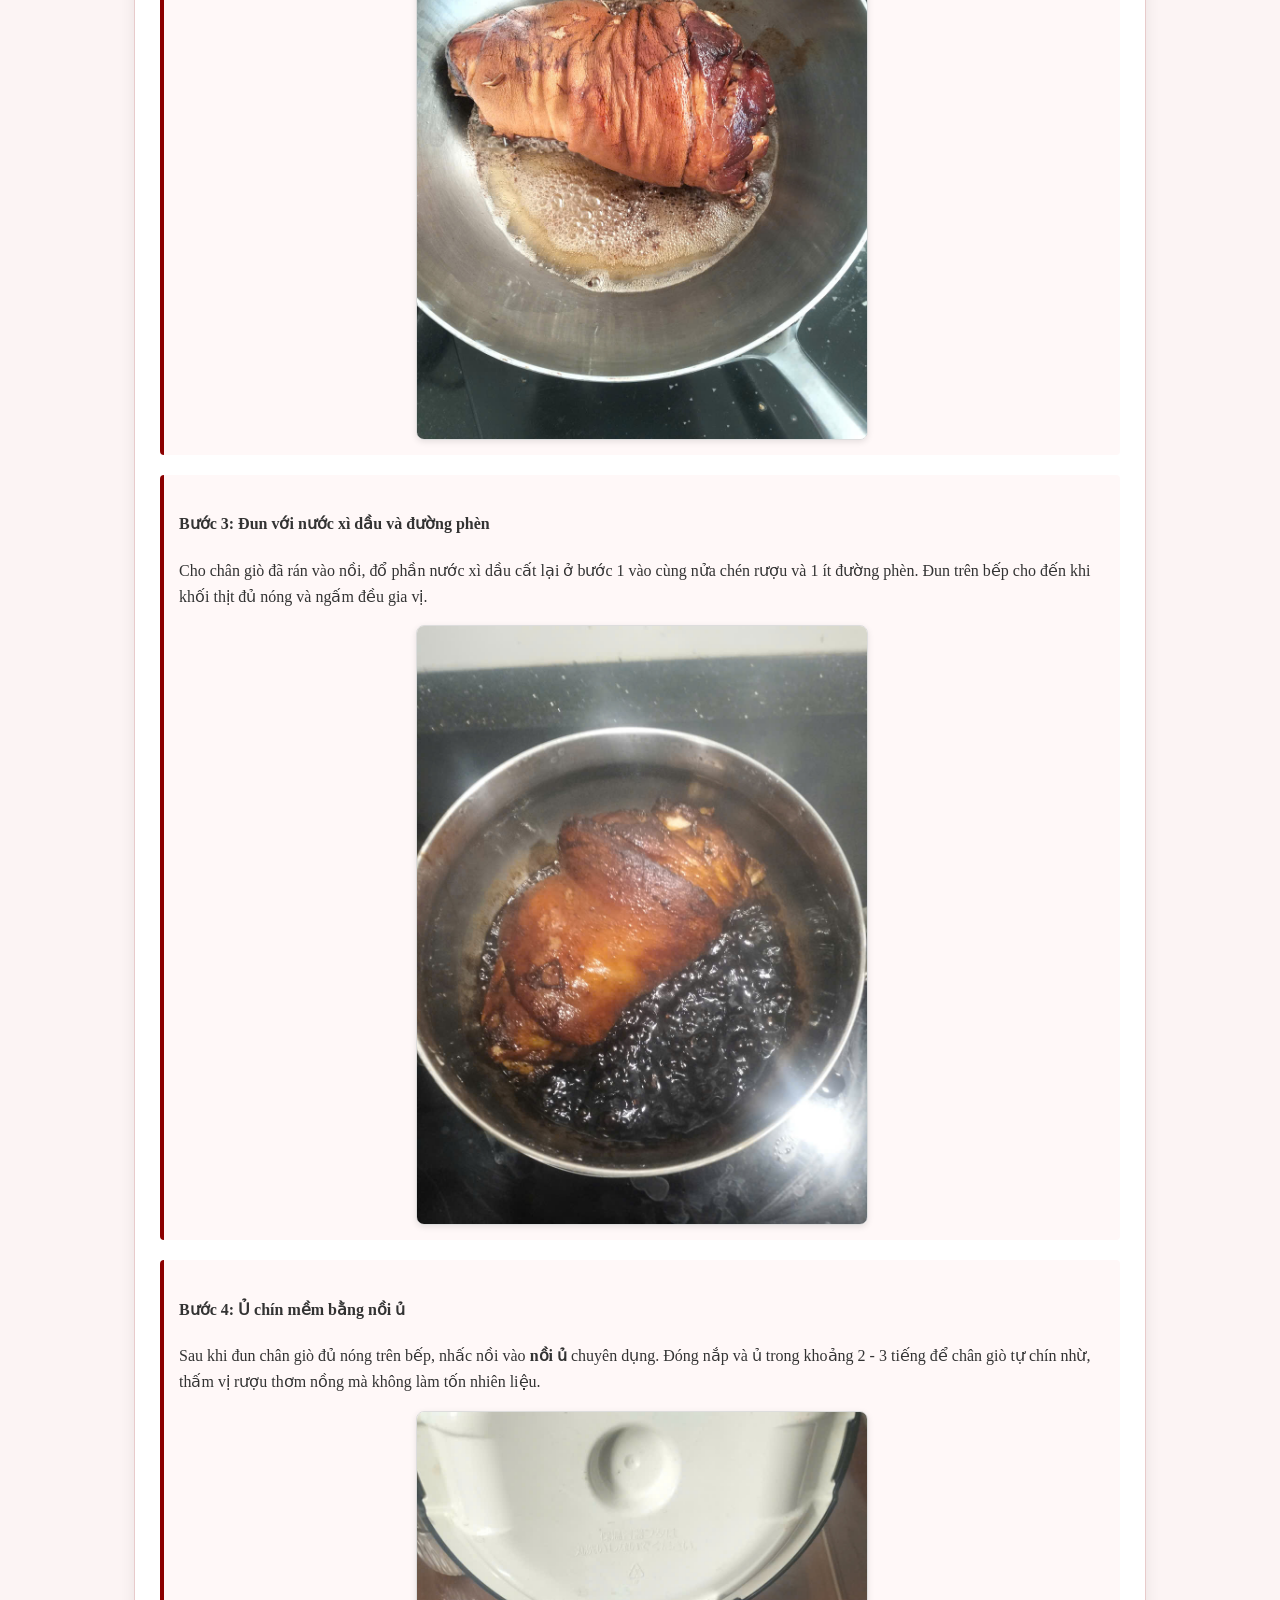
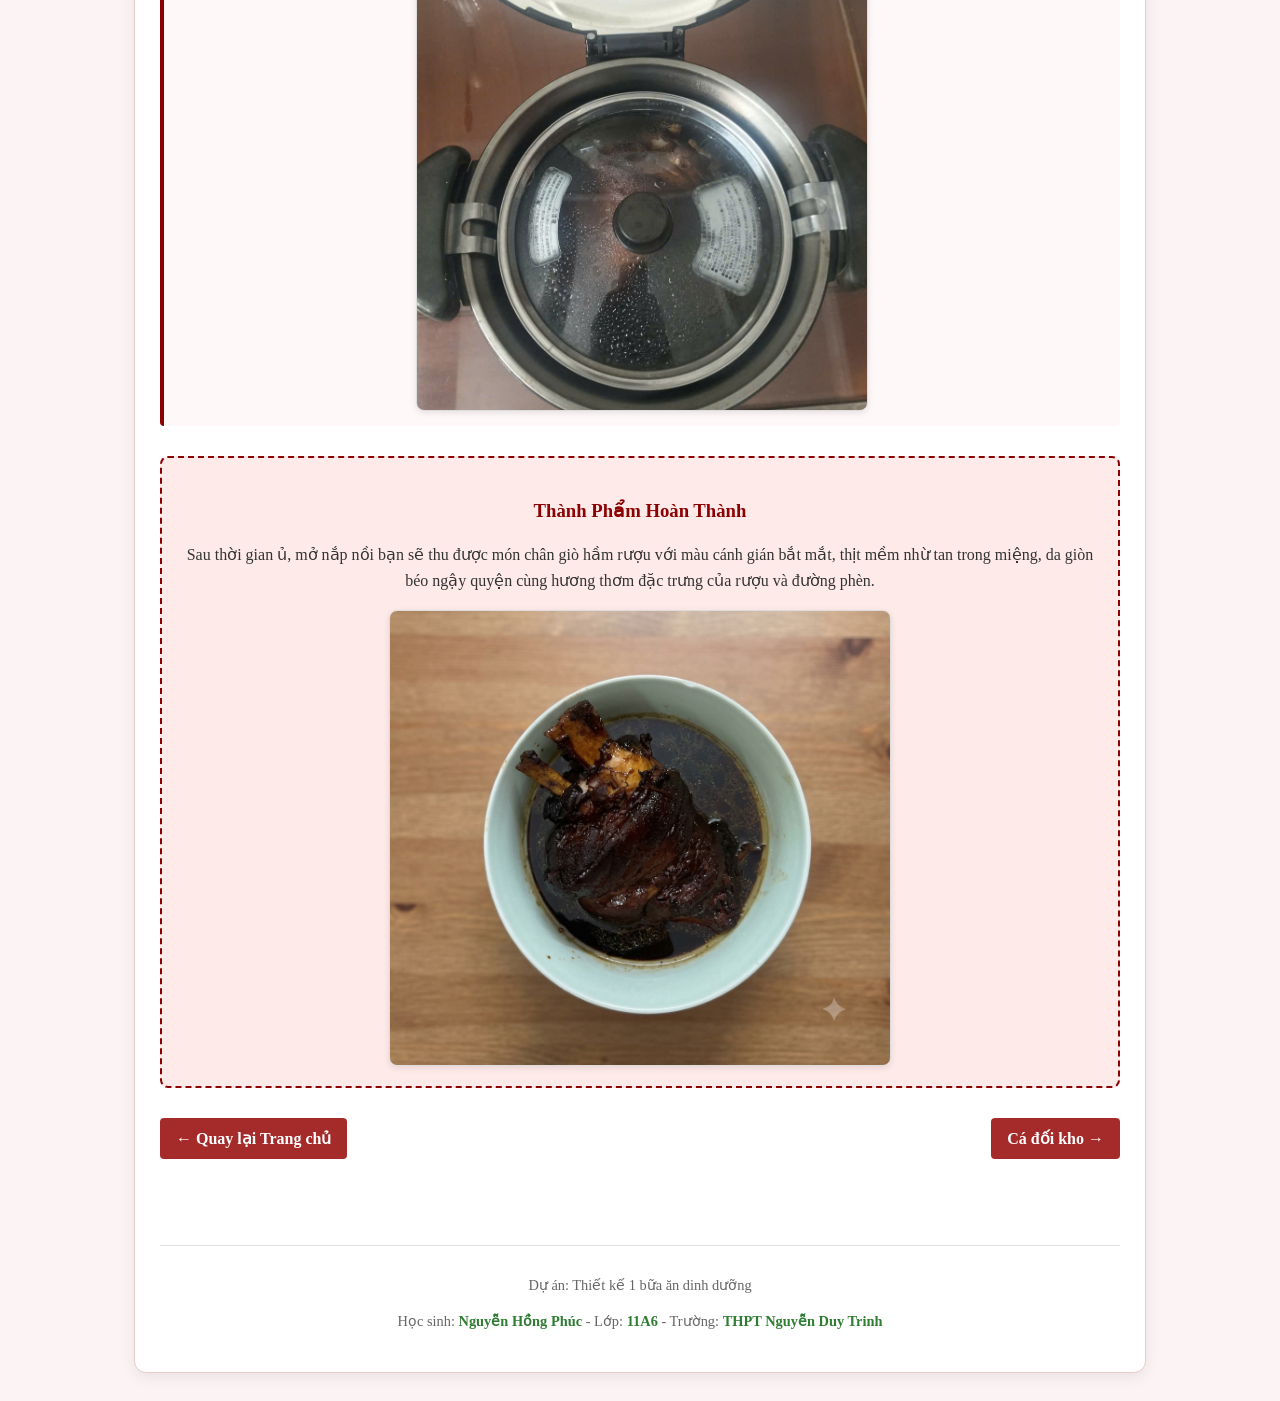
<file: chan-gio-ham-ruou.html>
<!DOCTYPE html>
<html lang="vi">
<head>
    <meta charset="UTF-8">
    <meta name="viewport" content="width=device-width, initial-scale=1.0">
    <title>Chân Giò Hầm Rượu - Chi Tiết Món Ăn</title>
    <link rel="stylesheet" href="style.css">
<style>
    /* THÊM ĐOẠN NÀY ĐỂ CÓ NỀN ĐẸP VÀ ĐỒNG BỘ */
    body {
        background-color: #fcf4f4; /* Nền tổng thể trang hơi hồng nhạt ấm áp */
    }
    .container {
        background-color: #ffffff; /* Nền hộp nội dung màu trắng nổi bật */
        border: 1px solid #e8cbcb;
    }

    /* CSS riêng đổi màu chủ đạo sang tông Rượu Vang */
    header {
        background-color: #8b0000;
    }
    .btn {
        background-color: #a52a2a;
        color: white;
    }
    .btn:hover {
        background-color: #8b0000;
    }
    h2, h3 {
        color: #8b0000;
    }
    .recipe-step {
        background-color: #fff8f8;
        border-left: 4px solid #8b0000;
        padding: 15px;
        margin-bottom: 20px;
        border-radius: 4px;
    }
    .media-box {
        margin-top: 12px;
        text-align: center;
    }
    .media-box video {
        width: 100%;
        max-width: 320px;
        height: auto;
        max-height: 500px;
        border-radius: 6px;
        border: 1px solid #ddd;
        background: #000;
        display: block;
        margin: 0 auto;
    }
    .media-box img {
        width: 100%;
        max-width: 450px;
        height: auto; 
        object-fit: contain; 
        border-radius: 8px;
        border: 1px solid #ddd;
        box-shadow: 0 2px 6px rgba(0,0,0,0.1); 
        display: block;
        margin: 0 auto;
    }
    .completion-section {
        background-color: #ffeaea;
        border: 2px dashed #8b0000;
        padding: 20px;
        border-radius: 8px;
        margin-top: 30px;
        text-align: center;
    }
    .completion-section h3 {
        margin-bottom: 10px;
    }
</style>
</head>
<body>
    <div class="container">
        <header>
            <h1>THIẾT KẾ 1 BỮA ĂN DINH DƯỠNG</h1>
            <nav>
                <a href="index.html">Trang chủ</a>
                <a href="chan-gio-ham-ruou.html" class="active">Chân giò hầm rượu</a>
                <a href="ca-doi-kho.html">Cá đối kho</a>
                <a href="canh-rau-cai-thao.html">Canh rau cải thảo</a>
                <a href="calo-calculator.html">Giá trị dinh dưỡng</a>
            </nav>
        </header>
        <main>
            <h2>Chân Giò Hầm Rượu</h2>
            <section class="intro-section" style="border-left-color: #8b0000; background-color: #fff4f4;">
                <h3>1. Giới Thiệu Món Ăn</h3>
                <p><strong>Nguồn gốc:</strong> Chân giò hầm rượu là món ăn ẩm thực truyền thống mang hương vị đậm đà, kết hợp giữa phong cách hầm nhừ Châu Á và mùi thơm nồng đặc trưng của rượu.</p>
                <p><strong>Tác dụng:</strong> Món ăn giúp bồi bổ cơ thể, làm ấm bụng, tăng cường lưu thông khí huyết và hỗ trợ phục hồi sức khỏe cho người mới ốm dậy hoặc người cần bổ sung năng lượng.</p>
                <p><strong>Chất dinh dưỡng cung cấp:</strong> Cung cấp lượng lớn Protein (chất đạm), Lipid (chất béo), Collagen dồi dào (tốt cho da và khớp), cùng các khoáng chất như Sắt, Kẽm và Canxi.</p>
            </section>

            <br>
            <section>
                <h3>2. Nguyên Liệu Chuẩn Bị</h3>
                <ul>
                    <li>Chân giò heo (chọn phần tươi ngon, làm sạch)</li>
                    <li>Xì dầu (nước tương)</li>
                    <li>Nửa chén rượu (rượu nấu ăn hoặc rượu nếp thơm)</li>
                    <li>Hành thịt (hành khô/hành tím)</li>
                    <li>Đường phèn</li>
                    <li>Các gia vị khác (tiêu, hạt nêm, muối...)</li>
                </ul>
            </section>

            <br>
            <section>
                <h3>3. Các Bước Thực Hiện</h3>
                <div class="recipe-step">
                    <h4>Bước 1: Ướp chân giò</h4>
                    <p>Chân giò sau khi sơ chế đem ướp đều với xì dầu và hành thịt cho ngấm gia vị.</p>
                    <div class="media-box">
                        <video controls playsinline>
                            <source src="chan-gio-1.mp4" type="video/mp4">
                            Trình duyệt của bạn không hỗ trợ thẻ video.
                        </video>
                    </div>
                </div>
                <div class="recipe-step">
                    <h4>Bước 2: Rán chắc chân giò</h4>
                    <p>Cho chân giò vào chảo rán cho đến khi phần da và thịt săn lại, vàng đều các mặt. <em>Lưu ý: Chỉ rán chắc phần chân giò, phần nước xì dầu ướp ban đầu trút riêng ra bát để cất lại dùng cho bước sau.</em></p>
                    <div class="media-box">
                        <img src="ran-2.jpg" alt="Rán vàng chắc chân giò">
                    </div>
                </div>
                <div class="recipe-step">
                    <h4>Bước 3: Đun với nước xì dầu và đường phèn</h4>
                    <p>Cho chân giò đã rán vào nồi, đổ phần nước xì dầu cất lại ở bước 1 vào cùng nửa chén rượu và 1 ít đường phèn. Đun trên bếp cho đến khi khối thịt đủ nóng và ngấm đều gia vị.</p>
                    <div class="media-box">
                        <img src="dun.jpg" alt="Đun chân giò với nước xì dầu và đường phèn">
                    </div>
                </div>
                <div class="recipe-step">
                    <h4>Bước 4: Ủ chín mềm bằng nồi ủ</h4>
                    <p>Sau khi đun chân giò đủ nóng trên bếp, nhấc nồi vào <strong>nồi ủ</strong> chuyên dụng. Đóng nắp và ủ trong khoảng 2 - 3 tiếng để chân giò tự chín nhừ, thấm vị rượu thơm nồng mà không làm tốn nhiên liệu.</p>
                    <div class="media-box">
                        <img src="u.jpg" alt="Ủ chân giò bằng nồi ủ chuyên dụng">
                    </div>
                </div>

            </section>
            <section class="completion-section">
                <h3>Thành Phẩm Hoàn Thành</h3>
                <p>Sau thời gian ủ, mở nắp nồi bạn sẽ thu được món chân giò hầm rượu với màu cánh gián bắt mắt, thịt mềm nhừ tan trong miệng, da giòn béo ngậy quyện cùng hương thơm đặc trưng của rượu và đường phèn.</p>
                <div class="media-box" style="margin-top: 15px;">
                    <img src="chan-gio.png" alt="Món chân giò hầm rượu hoàn thành" style="max-width: 500px;">
                </div>
            </section>
            <div class="nav-buttons">
                <a href="index.html" class="btn">← Quay lại Trang chủ</a>
                <a href="ca-doi-kho.html" class="btn">Cá đối kho →</a>
            </div>
            <br>
        </main>
        <footer>
            <p>Dự án: Thiết kế 1 bữa ăn dinh dưỡng</p>
            <p>Học sinh: <strong>Nguyễn Hồng Phúc</strong> - Lớp: <strong>11A6</strong> - Trường: <strong>THPT Nguyễn Duy Trinh</strong></p>
        </footer>
    </div>

</body>
</html>
</file>
<file: style.css>
{
box-sizing: border-box;
margin: 0;
padding: 0;
font-family: 'Segoe UI', Tahoma, Geneva, Verdana, sans-serif;
}
body {
background-color: #f4f8f5;
color: #333;
line-height: 1.6;
padding: 20px;
}
.container {
max-width: 960px;
margin: 0 auto;
background: #ffffff;
padding: 25px;
border-radius: 12px;
box-shadow: 0 4px 15px rgba(0, 0, 0, 0.08);
}
header {
background-color: #2e7d32;
color: white;
padding: 20px;
border-radius: 8px;
margin-bottom: 25px;
text-align: center;
}
header h1 {
font-size: 1.8rem;
margin-bottom: 15px;
letter-spacing: 0.5px;
}
nav {
display: flex;
justify-content: center;
flex-wrap: wrap;
gap: 15px;
}
nav a {
color: #ffffff;
text-decoration: none;
font-weight: 600;
padding: 6px 12px;
border-radius: 4px;
transition: background-color 0.2s, color 0.2s;
}
nav a:hover {
background-color: rgba(255, 255, 255, 0.2);
}
nav a.active {
background-color: #ffffff;
color: #2e7d32;
}
main h2 {
color: #1b5e20;
margin-bottom: 20px;
text-align: center;
}
.grid {
display: grid;
grid-template-columns: repeat(auto-fit, minmax(260px, 1fr));
gap: 20px;
margin-top: 20px;
}
.card {
border: 1px solid #e0e0e0;
border-radius: 8px;
padding: 15px;
background-color: #fafafa;
text-align: center;
display: flex;
flex-direction: column;
justify-content: space-between;
transition: transform 0.2s, box-shadow 0.2s;
}
.card:hover {
transform: translateY(-4px);
box-shadow: 0 5px 15px rgba(0, 0, 0, 0.1);
}
.card h3 {
color: #2e7d32;
margin: 10px 0;
}
.card p {
font-size: 0.95rem;
color: #555;
margin-bottom: 15px;
}
.food-img {
width: 100%;
height: 180px;
object-fit: cover;
border-radius: 6px;
}
.btn {
display: inline-block;
padding: 8px 16px;
background-color: #4caf50;
color: white;
text-decoration: none;
border-radius: 4px;
font-weight: bold;
transition: background-color 0.2s;
}
.btn:hover {
background-color: #388e3c;
}
.intro-section {
margin-top: 35px;
padding: 20px;
background-color: #eef7ee;
border-left: 5px solid #2e7d32;
border-radius: 4px;
}
.intro-section h3 {
color: #2e7d32;
margin-bottom: 10px;
}
.intro-section p {
color: #444;
font-size: 0.98rem;
}
footer {
margin-top: 40px;
padding-top: 15px;
border-top: 1px solid #e0e0e0;
text-align: center;
font-size: 0.9rem;
color: #666;
line-height: 1.5;
}
footer strong {
color: #2e7d32;
}
.nav-buttons {
        display: flex;
        justify-content: space-between;
        align-items: center;
        margin-top: 30px;
        margin-bottom: 20px;
    }
    .nav-buttons .btn {
        margin: 0;
    }
</file>
